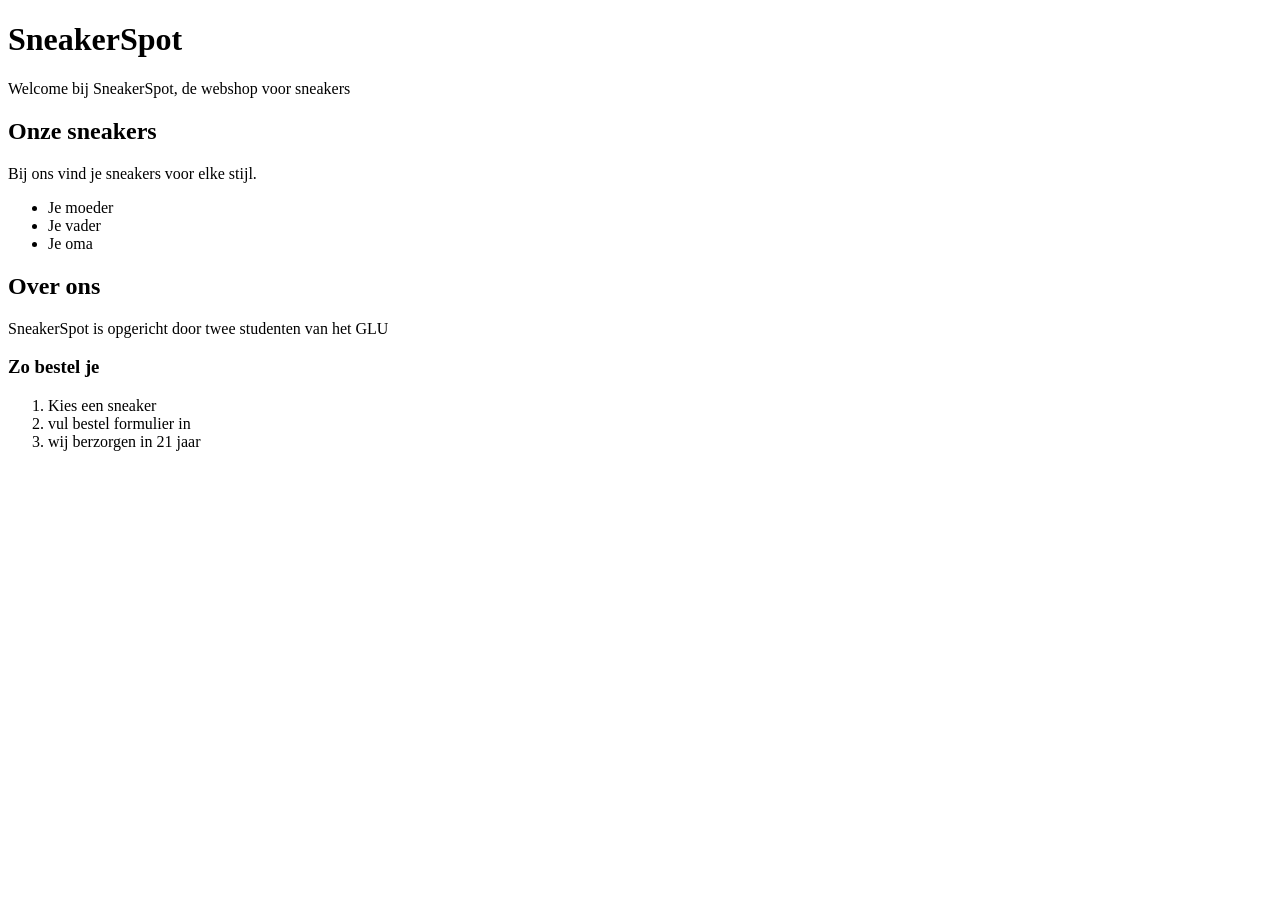
<file: workshops/index.html>
<!DOCTYPE html>
<html lang="nl">
<head>
    <meta charset="UTF-8">
    <meta name="viewport" content="width=device-width, initial-scale=1.0">
    <title>Mijn eerste pagina</title>
</head>
<body>

<h1>SneakerSpot</h1>
<p>Welcome bij SneakerSpot, de webshop voor sneakers</p>

<h2>Onze sneakers</h2> 
<p>Bij ons vind je sneakers voor elke stijl.</p>

<ul>
    <li>Je moeder</li>
    <li>Je vader</li>
    <li>Je oma</li>
</ul>

<!-- hahhahaha -->
<h2>Over ons</h2>
<p>SneakerSpot is opgericht door twee studenten van het GLU</p>

<h3>Zo bestel je</h3>
<ol>
    <li>Kies een sneaker</li>
    <li>vul bestel formulier in</li>
    <li>wij berzorgen in 21 jaar</li>
</ol>


</body>
</html>
</file>
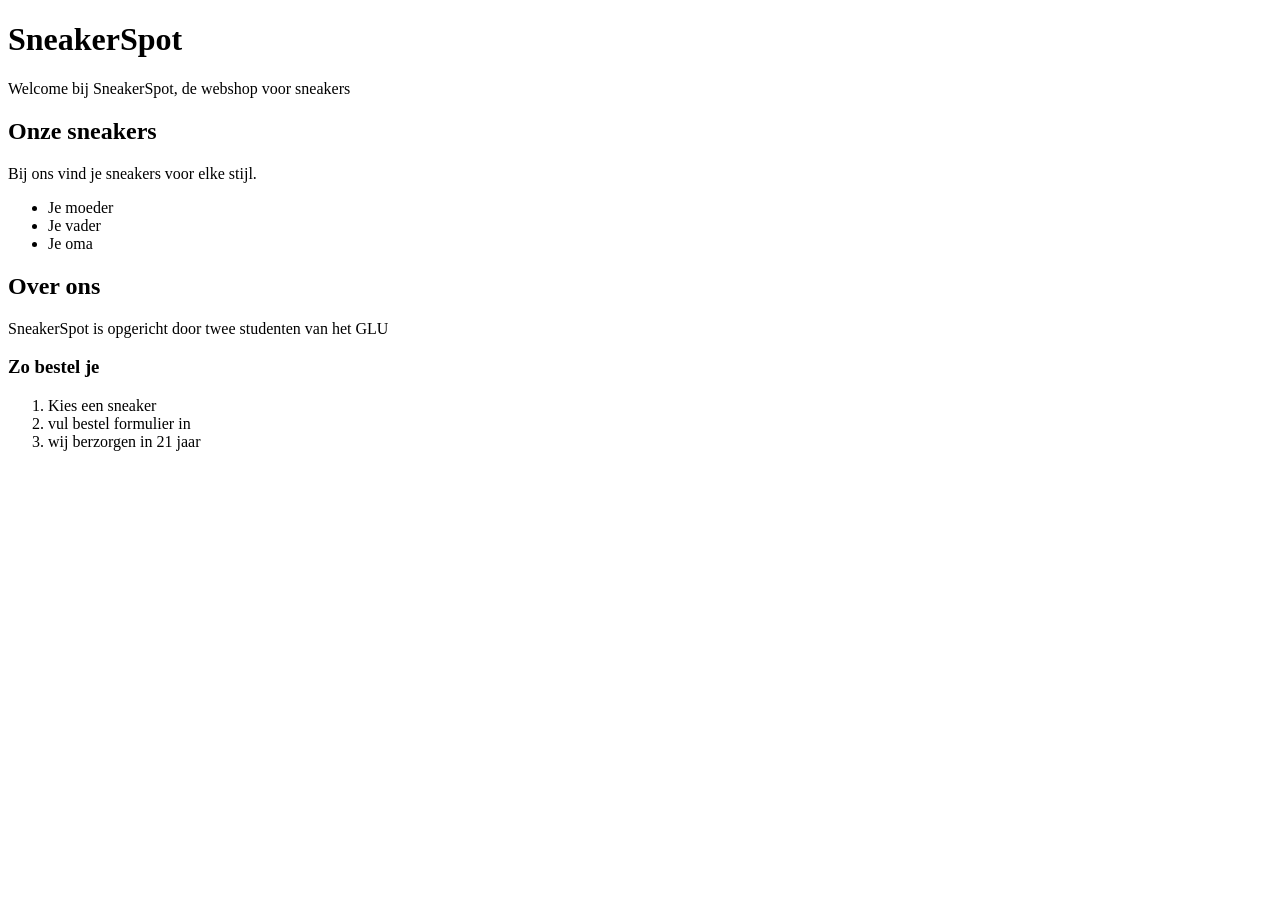
<file: workshops/workshop.1/index.html>
<!DOCTYPE html>
<html lang="en">
<head>
    <meta charset="UTF-8">
    <meta name="viewport" content="width=device-width, initial-scale=1.0">
    <title>Mijn eerste pagina</title>
</head>
<body>

<h1>SneakerSpot</h1>
<p>Welcome bij SneakerSpot, de webshop voor sneakers</p>

<h2>Onze sneakers</h2> 
<p>Bij ons vind je sneakers voor elke stijl.</p>

<ul>
    <li>Je moeder</li>
    <li>Je vader</li>
    <li>Je oma</li>
</ul>

<!-- hahhahaha -->
<h2>Over ons</h2>
<p>SneakerSpot is opgericht door twee studenten van het GLU</p>

<h3>Zo bestel je</h3>
<ol>
    <li>Kies een sneaker</li>
    <li>vul bestel formulier in</li>
    <li>wij berzorgen in 21 jaar</li>
</ol>


</body>
</html>
</file>
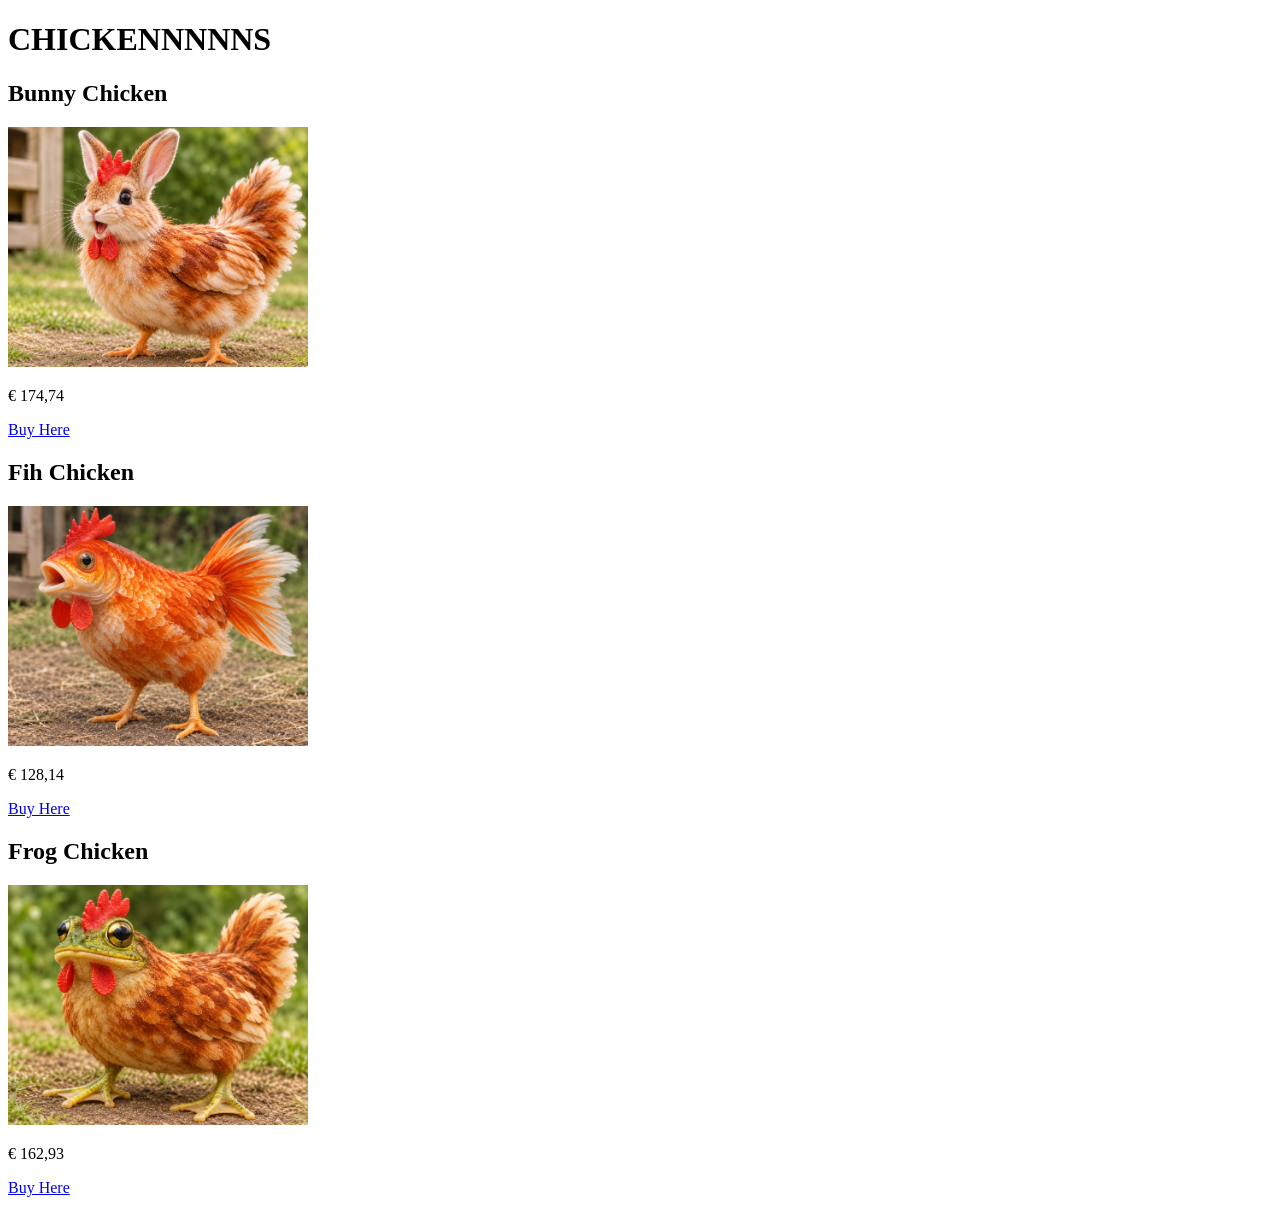
<file: workshops/workshop.2/index.html>
<!DOCTYPE html>
<html lang="en">
<head>
    <meta charset="UTF-8">
    <meta name="viewport" content="width=device-width, initial-scale=1.0">
    <title>Chicken</title>
</head>
<body>
 
<h1>CHICKENNNNNS</h1>

<h2>Bunny Chicken</h2>
<img src="Chickens/Bunny.png" alt="Bunny chicken" width="300">
<p>&euro; 174,74</p>
<a href="detail.html">Buy Here</a>

<h2>Fih Chicken</h2>
<img src="Chickens/Fish.png" alt="Fish chicken" width="300">
<p>&euro; 128,14</p>
<a href="detail.html">Buy Here</a>

<h2>Frog Chicken</h2>
<img src="Chickens/Frog.png" alt="Frog chicken" width="300">
<p>&euro; 162,93</p>
<a href="detail.html">Buy Here</a>


</body>
</html>
</file>
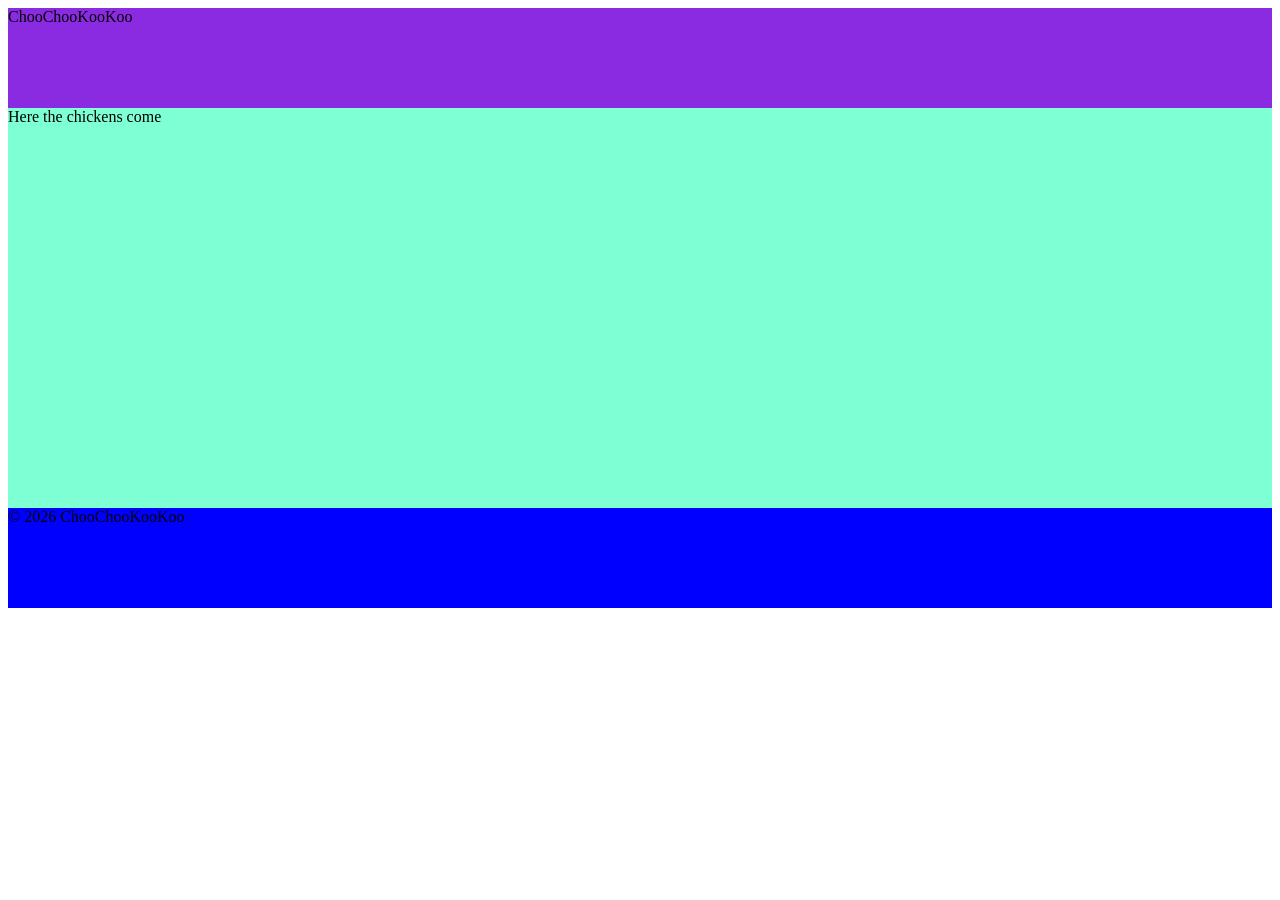
<file: workshops/workshop.3/index.html>
<!DOCTYPE html>
<html lang="en">
<head>
    <meta charset="UTF-8">
    <meta name="viewport" content="width=device-width, initial-scale=1.0">
    <title>ChooChooKooKoo</title>
    <link rel="stylesheet" href="css/style.css">
</head>
<body>
    <div id="container">
        <div id="header">ChooChooKooKoo</div> <!-- end of the header-->
        <div id="content">Here the chickens come</div> <!-- end of content-->
        <div id="footer">&copy; 2026 ChooChooKooKoo</div> <!-- end of the footer-->
    </div>
</body>
</html>
</file>
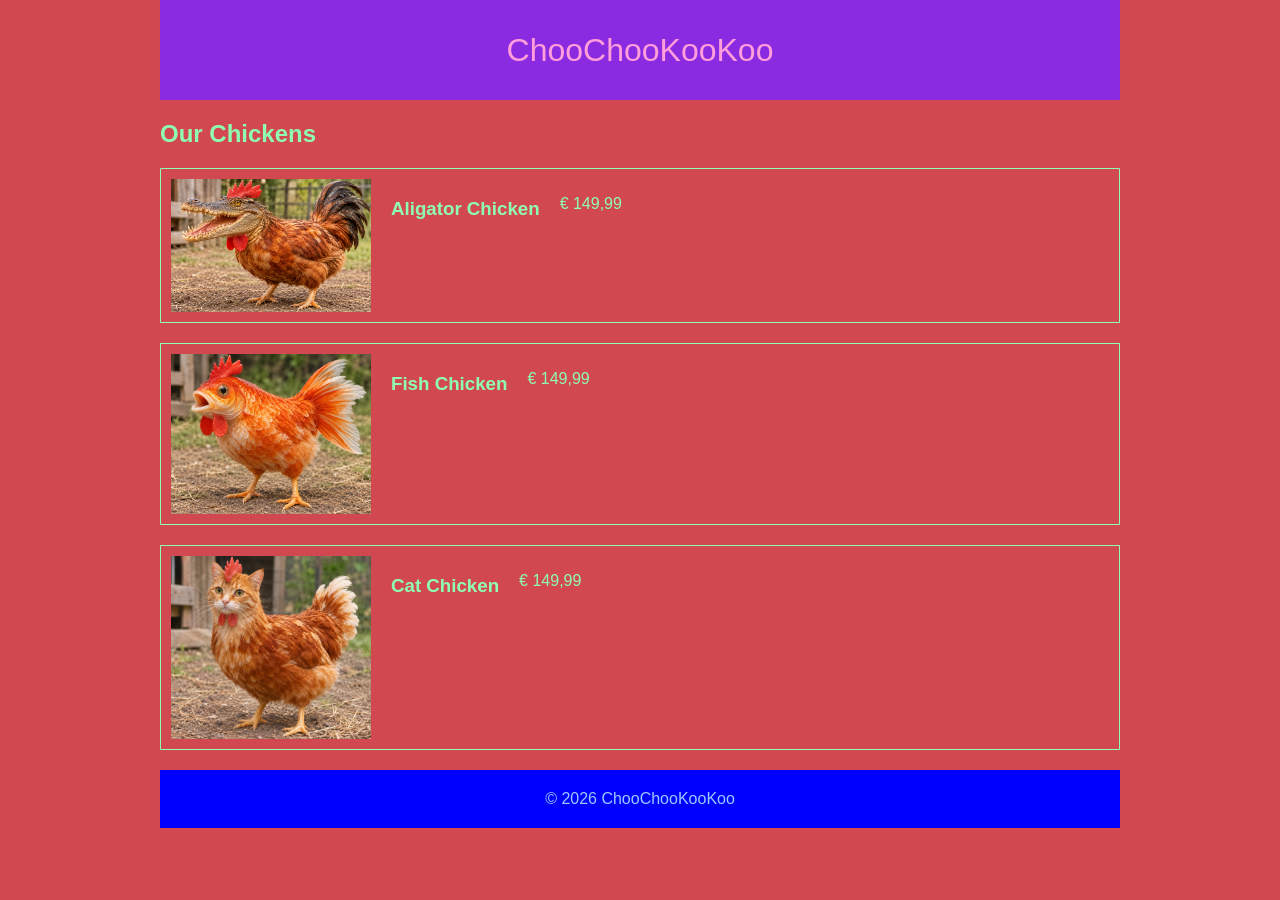
<file: workshops/workshop.4/index.html>
<!DOCTYPE html>
<html lang="en">
<head>
    <meta charset="UTF-8">
    <meta name="viewport" content="width=device-width, initial-scale=1.0">
    <title>ChooChooKooKoo</title>
    <link rel="stylesheet" href="css/style.css">
</head>
<body>

<div id="container">
        
        <div id="header">ChooChooKooKoo</div> 

    <div id="content">
        <h2>Our Chickens</h2>

        <div class="product">
            <img src="chickens/Aligator.png" alt="Aligator Chicken">
            <h3>Aligator Chicken</h3>
            <p class="price">&euro; 149,99
    </p>
        </div>

        <div class="product">
            <img src="chickens/Fish.png" alt="Fish Chicken">
            <h3>Fish Chicken</h3>
            <p class="price">&euro; 149,99
    </p>
        </div>

        <div class="product">
            <img src="chickens/Cat.png" alt="Cat Chicken">
            <h3>Cat Chicken</h3>
            <p class="price">&euro; 149,99
    </p>
        </div>
        
        <div id="footer">&copy; 2026 ChooChooKooKoo</div> <!-- end of the footer-->
    
    </div> <!-- end of the content-->
</div> <!-- end of the container -->

</body>
</html>
</file>
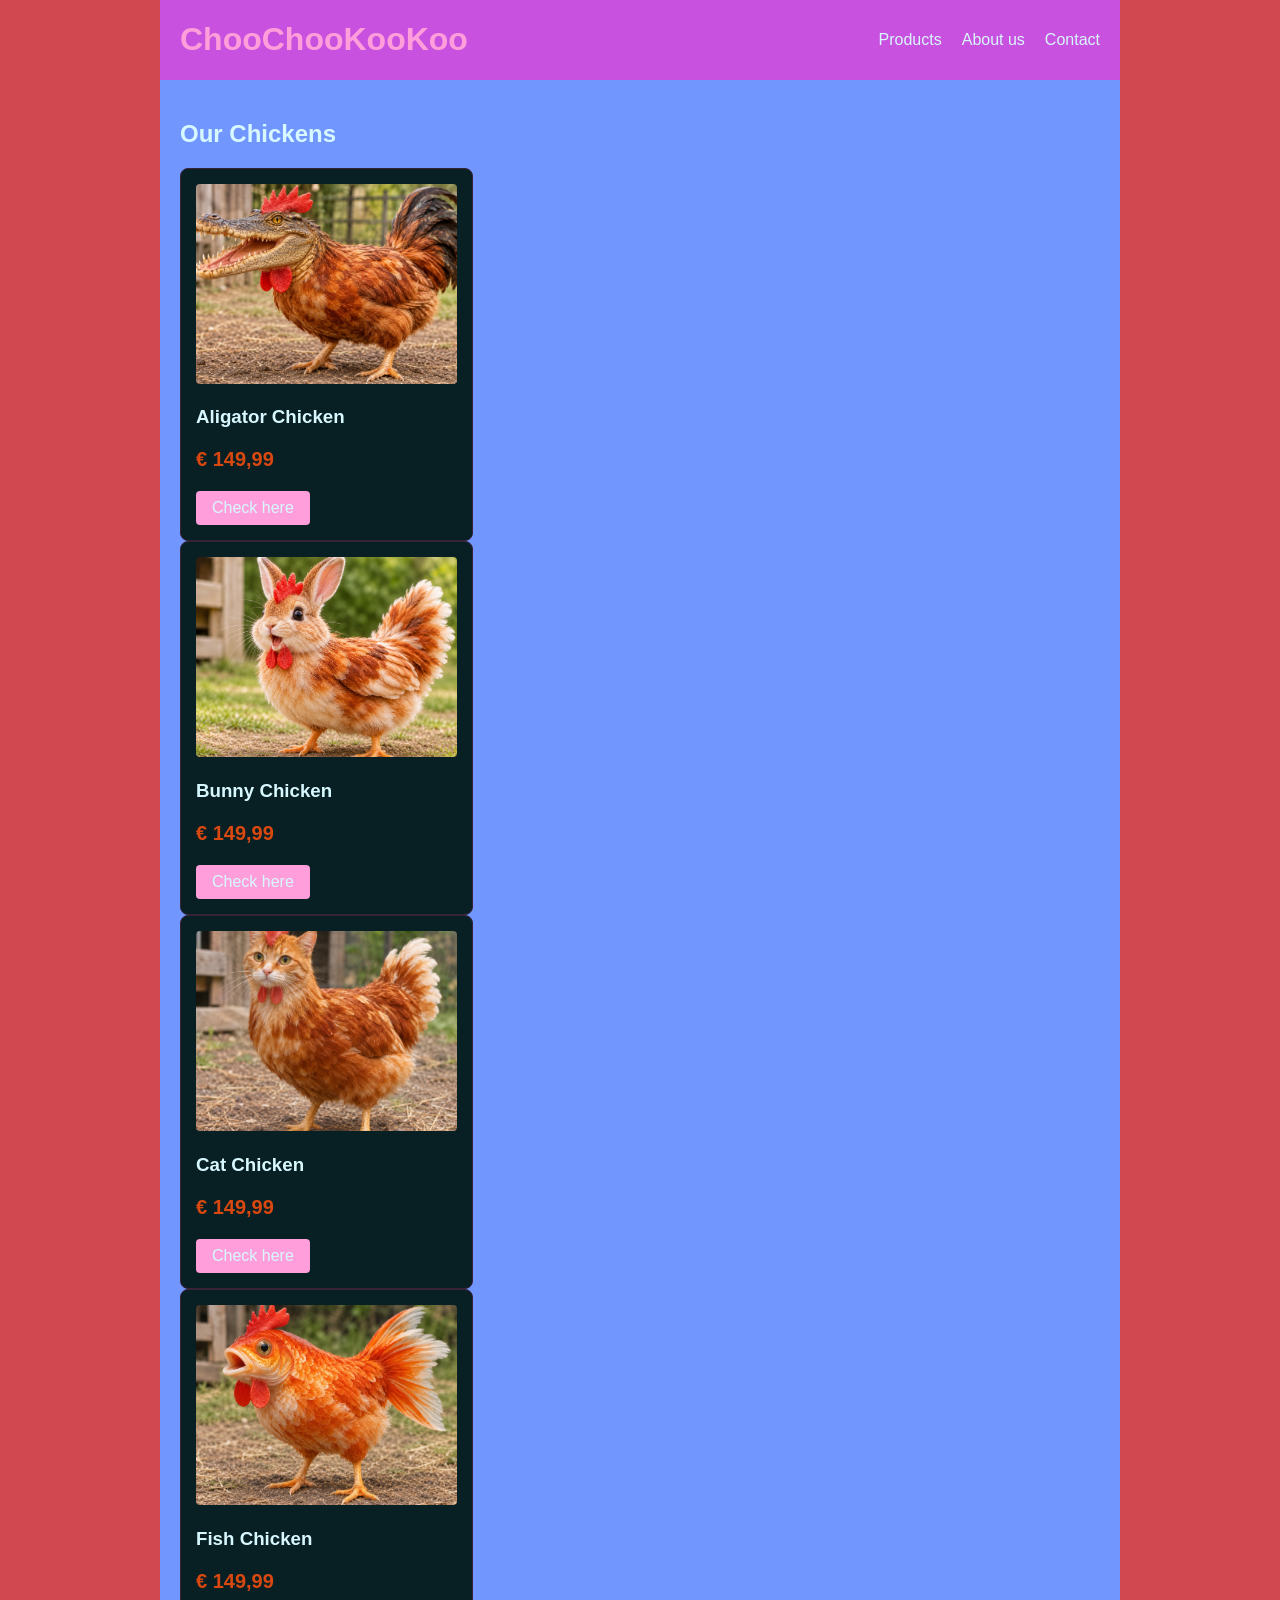
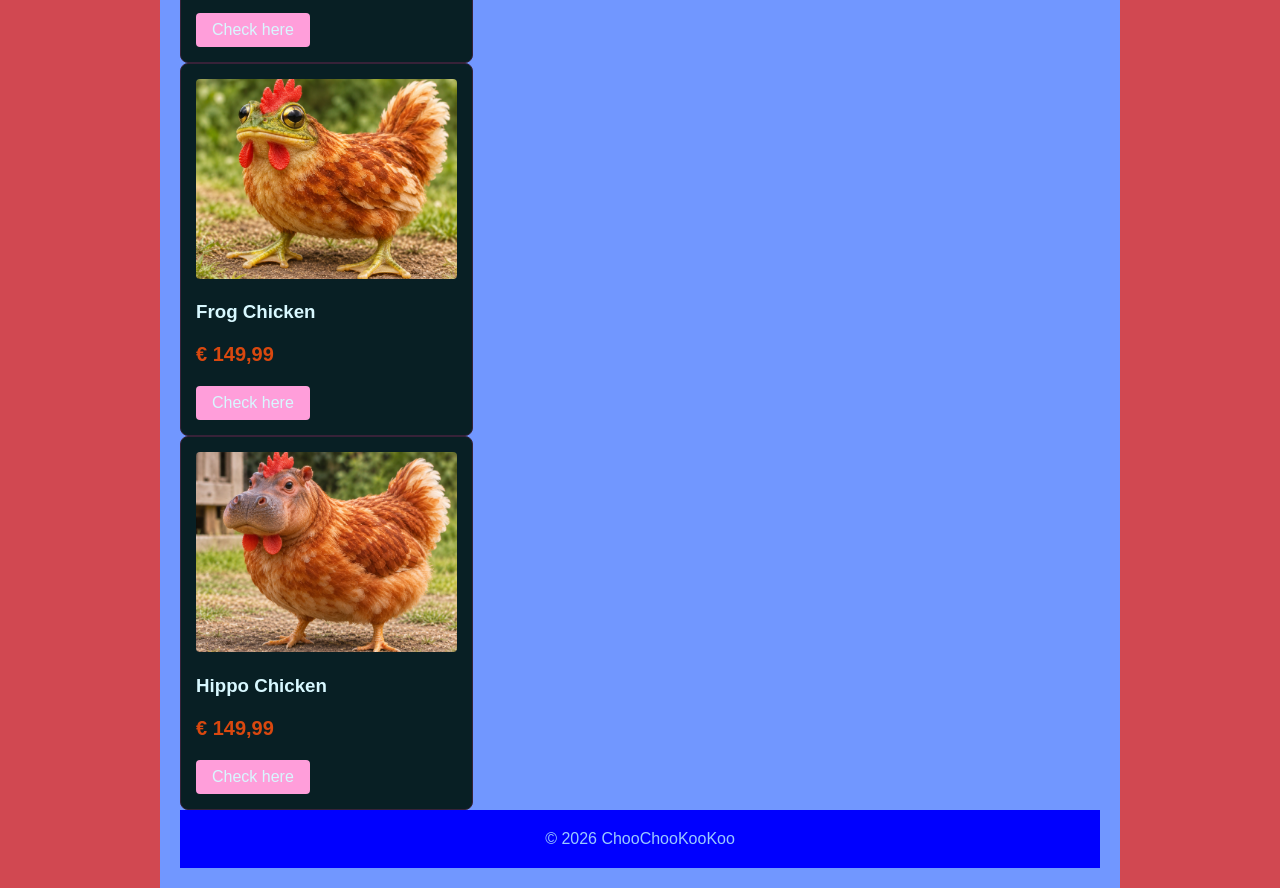
<file: workshops/workshop.6/index.html>
<!DOCTYPE html>
<html lang="en">
<head>
    <meta charset="UTF-8">
    <meta name="viewport" content="width=device-width, initial-scale=1.0">
    <title>ChooChooKooKoo</title>
    <link rel="stylesheet" href="css/style.css">
</head>
<body>

<div id="container">
        
        <div id="header">
            <h1>ChooChooKooKoo</h1>
            <ul id="menu">
                <li><a href="index.html">Products</a></li>
                <li><a href="#">About us</a></li>
                <li><a href="#">Contact</a></li>
            </ul>
        </div> 

    <div id="content">
        <h2>Our Chickens</h2>

        <div class="product">
            <img src="chickens/Aligator.png" alt="Aligator Chicken">
            <h3>Aligator Chicken</h3>
            <p class="price">&euro; 149,99</p>
            <a href="detail.html" class="button">Check here</a>
        </div>

        <div class="product">
            <img src="chickens/Bunny.png" alt="Bunny Chicken">
            <h3>Bunny Chicken</h3>
            <p class="price">&euro; 149,99</p>
            <a href="detail.html" class="button">Check here</a>
        </div>

        <div class="product">
            <img src="chickens/Cat.png" alt="Cat Chicken">
            <h3>Cat Chicken</h3>
            <p class="price">&euro; 149,99</p>
            <a href="detail.html" class="button">Check here</a>
        </div>

        <div class="product">
            <img src="chickens/Fish.png" alt="Fish Chicken">
            <h3>Fish Chicken</h3>
            <p class="price">&euro; 149,99</p>
            <a href="detail.html" class="button">Check here</a>
        </div>

        <div class="product">
            <img src="chickens/Frog.png" alt="Frog Chicken">
            <h3>Frog Chicken</h3>
            <p class="price">&euro; 149,99</p>
            <a href="detail.html" class="button">Check here</a>
        </div>

        <div class="product">
            <img src="chickens/Hippo.png" alt="Hippo Chicken">
            <h3>Hippo Chicken</h3>
            <p class="price">&euro; 149,99</p>
            <a href="detail.html" class="button">Check here</a>
        </div>

        <div id="footer">&copy; 2026 ChooChooKooKoo</div> <!-- end of the footer-->
    
    </div> <!-- end of the content-->
</div> <!-- end of the container -->

</body>
</html>
</file>
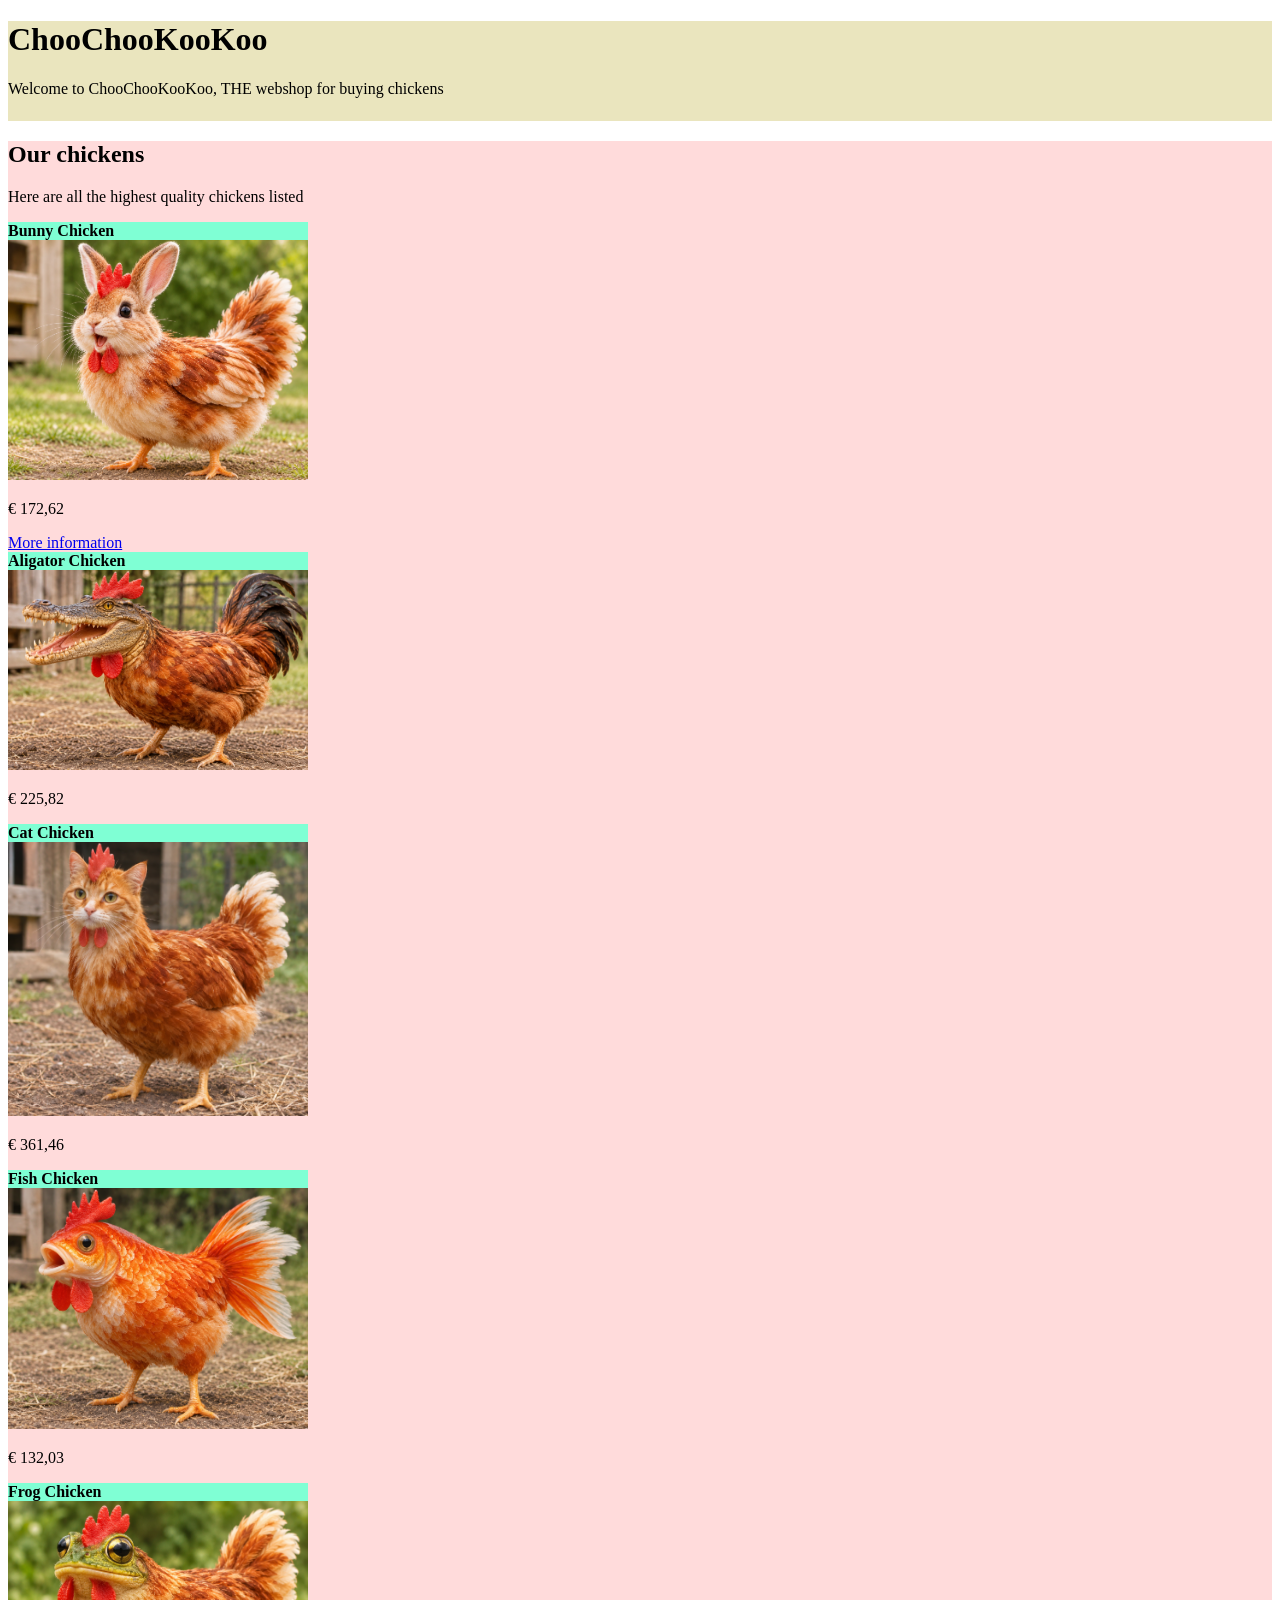
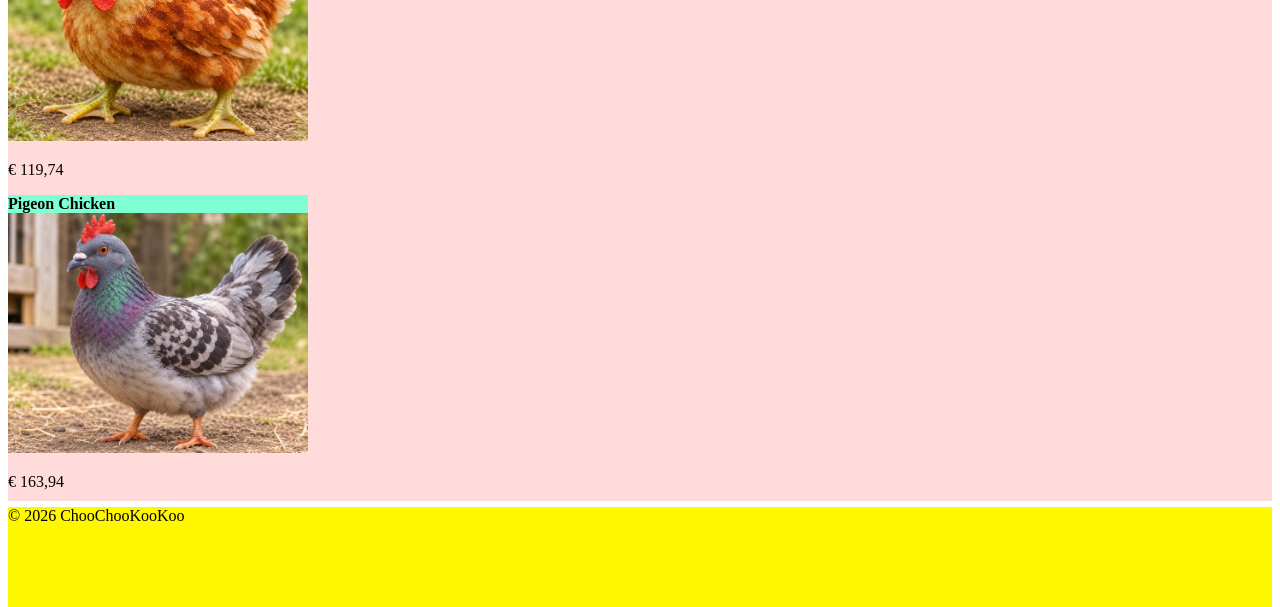
<file: workshops/weekopdrachten/weekopdracht.1/index.html>
<!DOCTYPE html>
<html lang="en">
<head>
    <meta charset="UTF-8">
    <meta name="viewport" content="width=device-width, initial-scale=1.0">
    <title>ChooChooKooKoo</title>
    <link rel="stylesheet" href="css/style.css">
</head>
<body>
<div id="container">

<div id="header"><h1>ChooChooKooKoo</h1>
<p>Welcome to ChooChooKooKoo, THE webshop for buying chickens</p></div> <!--end of the header-->
 
<div id="content"><h2>Our chickens</h2>
<p>Here are all the highest quality chickens listed</p>


<div class="product">Bunny Chicken</div>
    <img src="Pictures/Bunny.png" alt="Bunny chicken" width="300">
    <p>&euro; 172,62</p>
    <a href="detail.html">More information</a>
<div class="product">Aligator Chicken</div>
    <img src="Pictures/Aligator.png" alt="Bunny chicken" width="300">
    <p>&euro; 225,82</p>
<div class="product">Cat Chicken</div>
    <img src="Pictures/Cat.png" alt="Bunny chicken" width="300">
    <p>&euro; 361,46</p>
 <div class="product">Fish Chicken</div>
    <img src="Pictures/Fish.png" alt="Bunny chicken" width="300">
    <p>&euro; 132,03</p>
 <div class="product">Frog Chicken</div>
    <img src="Pictures/Frog.png" alt="Bunny chicken" width="300">
    <p>&euro; 119,74</p>
 <div class="product">Pigeon Chicken</div>
    <img src="Pictures/Pigeon.png" alt="Bunny chicken" width="300">
    <p>&euro; 163,94</p>

    <div id="footer">&copy; 2026 ChooChooKooKoo</div> <!-- end of the footer-->
</div>

</body>
</html>
</file>
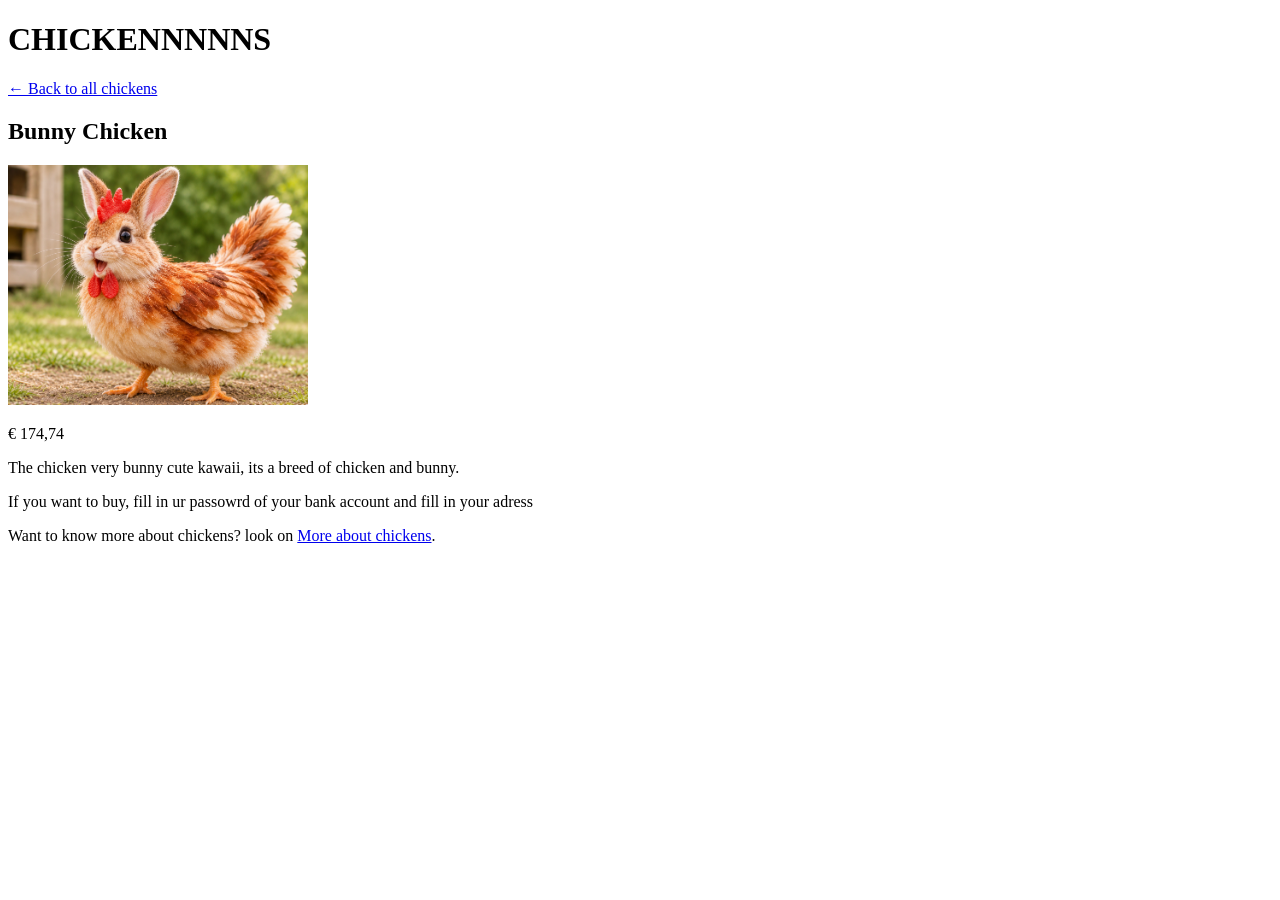
<file: workshops/workshop.2/detail.html>
<!DOCTYPE html>
<html lang="en">
<head>
    <meta charset="UTF-8">
    <meta name="viewport" content="width=\, initial-scale=1.0">
    <title>Chicken</title>
</head>
<body>

<h1>CHICKENNNNNS</h1>
<a href="index.html">&larr; Back to all chickens</a>
 
<h2>Bunny Chicken</h2>
<img src="Chickens/Bunny.png" alt="Bunny chicken" width="300">
<p>&euro; 174,74</p>
<p>The chicken very bunny cute kawaii, its a breed of chicken and bunny.</p>
<p>If you want to buy, fill in ur passowrd of your bank account and fill in your adress</p>
<p>Want to know more about chickens? look on <a href="https://en.wikipedia.org/wiki/Chicken_wing" target="_blank">More about chickens</a>.</p>

</body>
</html>
</file>
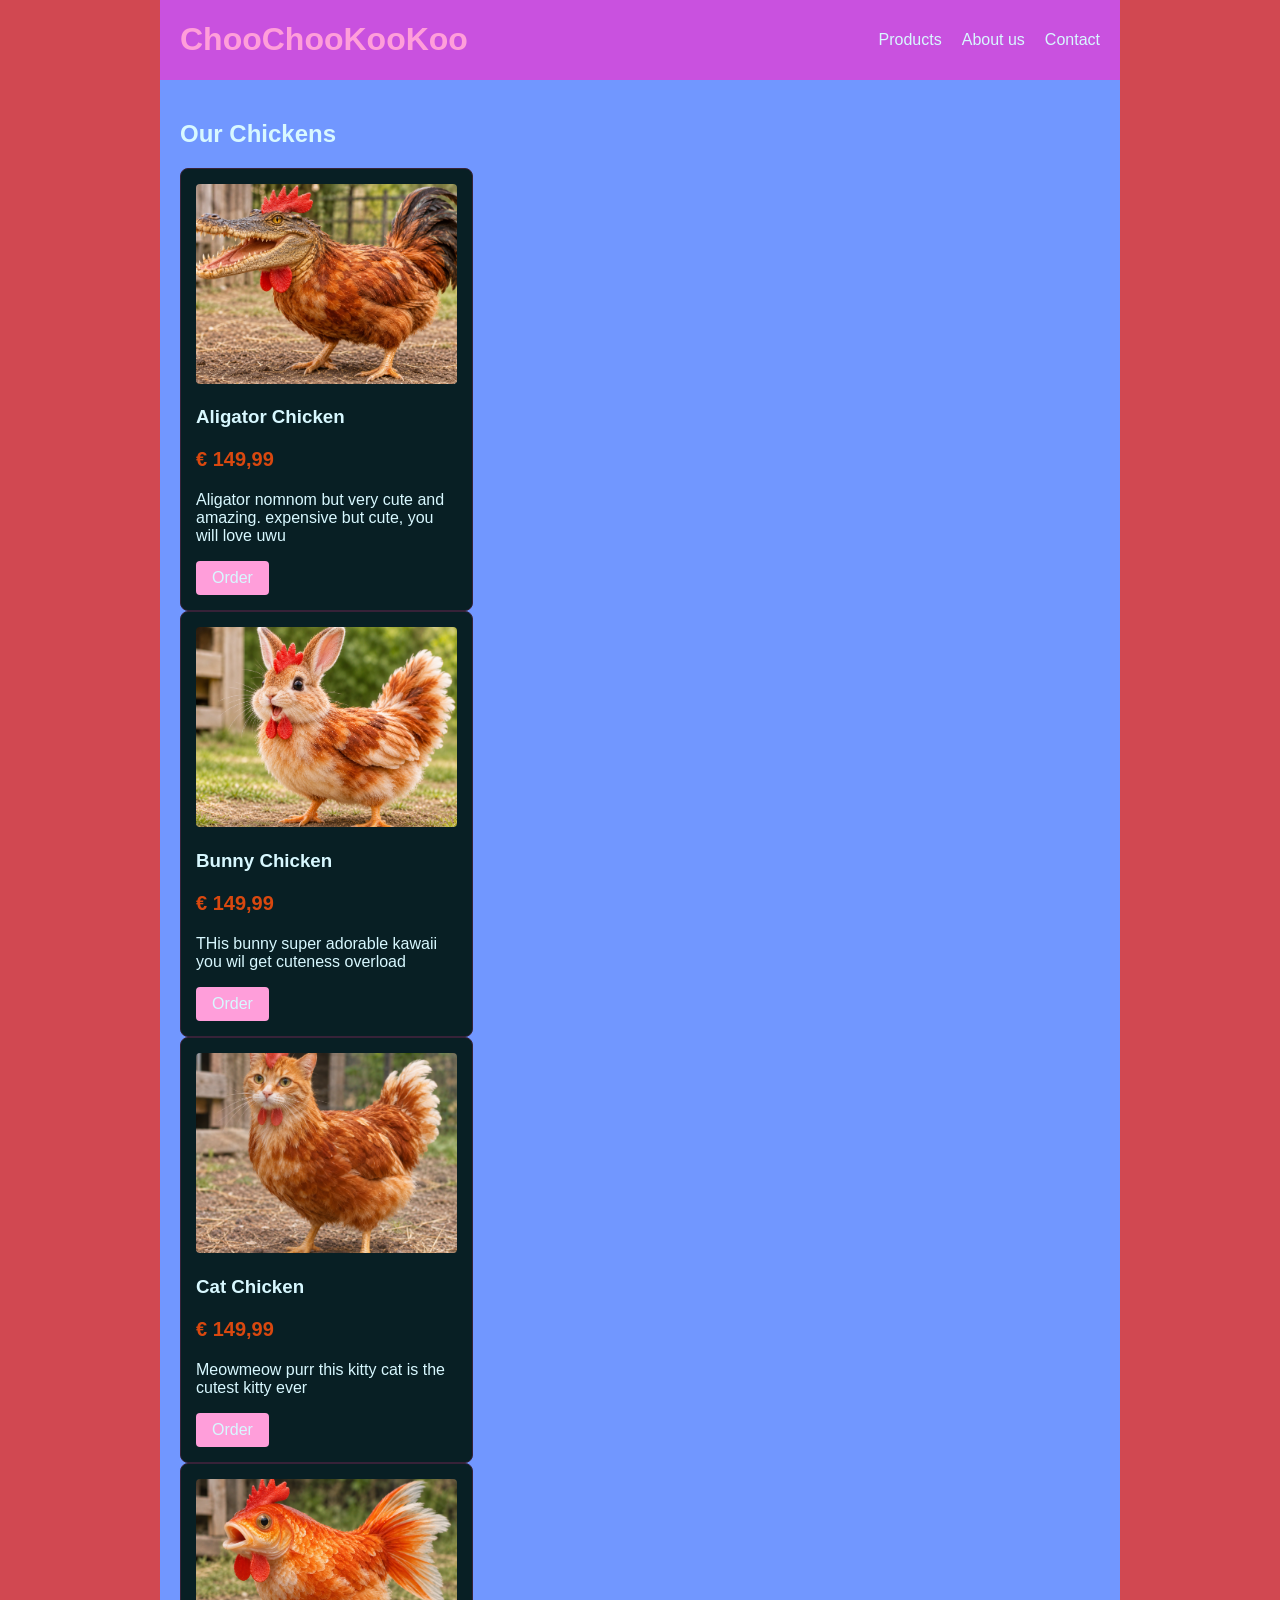
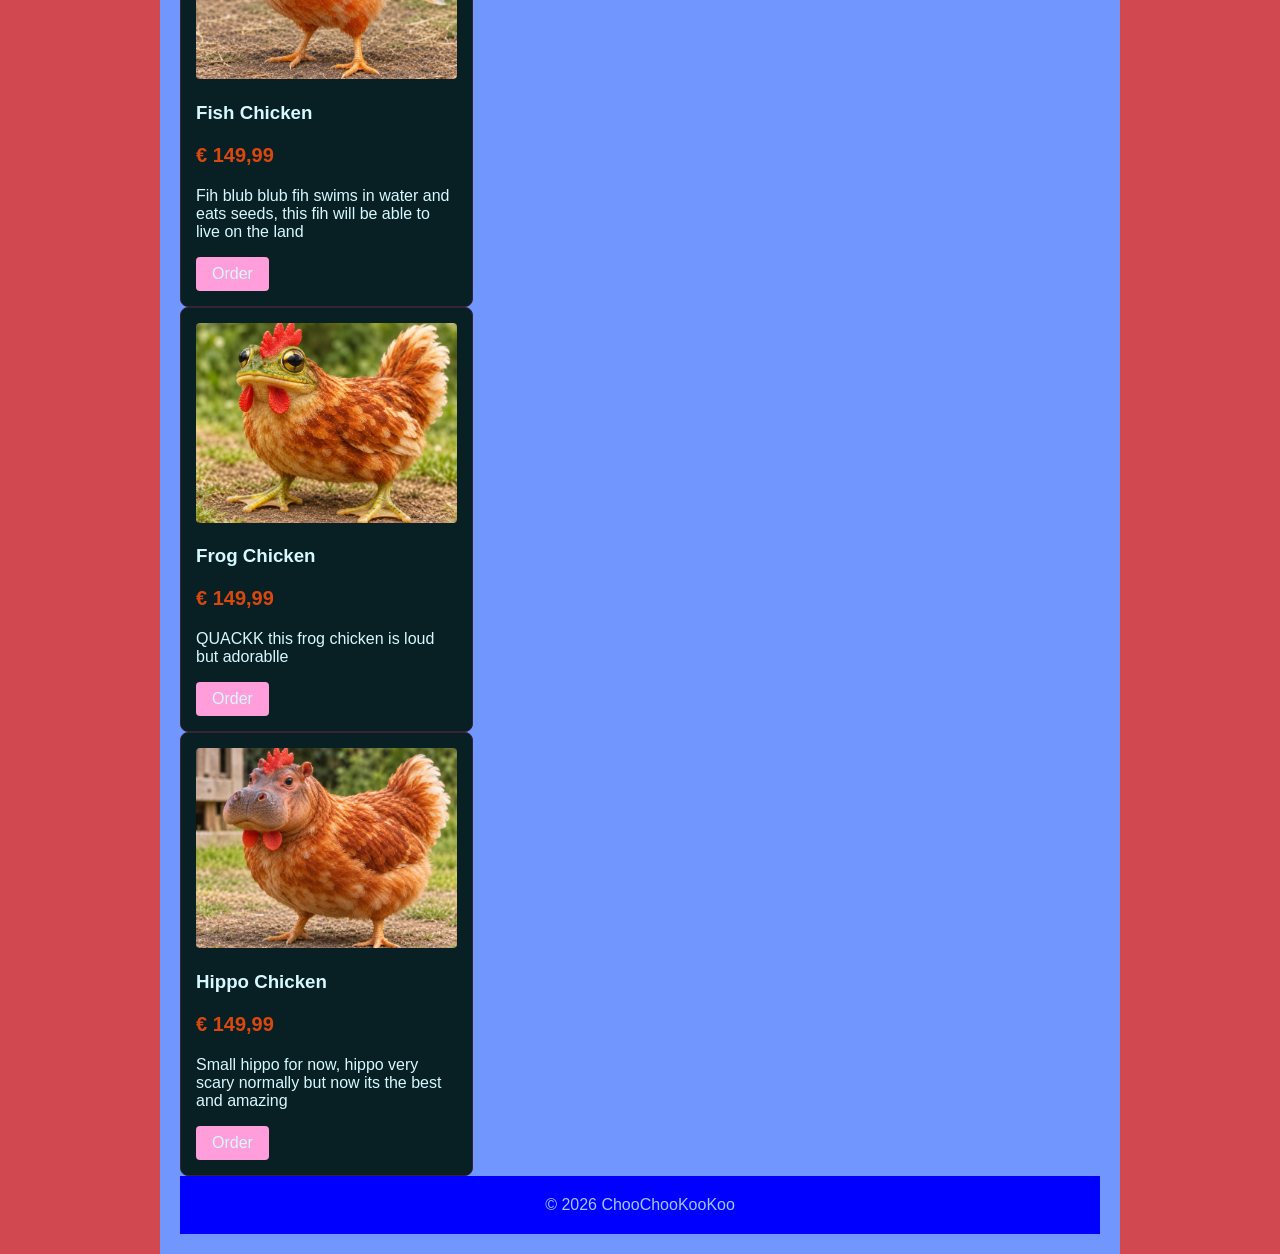
<file: workshops/workshop.6/detail.html>
<!DOCTYPE html>
<html lang="en">
<head>
    <meta charset="UTF-8">
    <meta name="viewport" content="width=device-width, initial-scale=1.0">
    <title>ChooChooKooKoo</title>
    <link rel="stylesheet" href="css/style.css">
</head>
<body>

<div id="container">
        
        <div id="header">
            <h1>ChooChooKooKoo</h1>
            <ul id="menu">
                <li><a href="index.html">Products</a></li>
                <li><a href="#">About us</a></li>
                <li><a href="#">Contact</a></li>
            </ul>
        </div> 

    <div id="content">
        <h2>Our Chickens</h2>

        <div class="product">
            <img src="chickens/Aligator.png" alt="Aligator Chicken">
            <h3>Aligator Chicken</h3>
            <p class="price">&euro; 149,99</p>
            <p> Aligator nomnom but very cute and amazing.
                expensive but cute, you will love uwu
            </p>
            <a href="order.html" class="button">Order</a>
        </div>

        <div class="product">
            <img src="chickens/Bunny.png" alt="Bunny Chicken">
            <h3>Bunny Chicken</h3>
            <p class="price">&euro; 149,99</p>
             <p> THis bunny super adorable kawaii you wil get
                cuteness overload
            </p>
            <a href="order.html" class="button">Order</a>
        </div>

        <div class="product">
            <img src="chickens/Cat.png" alt="Cat Chicken">
            <h3>Cat Chicken</h3>
            <p class="price">&euro; 149,99</p>
             <p> Meowmeow purr this kitty cat is the cutest
                kitty ever
            </p>
            <a href="order.html" class="button">Order</a>
        </div>

        <div class="product">
            <img src="chickens/Fish.png" alt="Fish Chicken">
            <h3>Fish Chicken</h3>
            <p class="price">&euro; 149,99</p>
            <p> Fih blub blub fih swims in water and eats
                seeds, this fih will be able to live on the land
            </p>
            <a href="order.html" class="button">Order</a>
        </div>

        <div class="product">
            <img src="chickens/Frog.png" alt="Frog Chicken">
            <h3>Frog Chicken</h3>
            <p class="price">&euro; 149,99</p>
             <p> QUACKK this frog chicken is loud but adorablle
            </p>
            <a href="order.html" class="button">Order</a>
        </div>

        <div class="product">
            <img src="chickens/Hippo.png" alt="Hippo Chicken">
            <h3>Hippo Chicken</h3>
            <p class="price">&euro; 149,99</p>
            <p> Small hippo for now, hippo very scary normally but now
                its the best and amazing
            </p>
            <a href="order.html" class="button">Order</a>
        </div>

        <div id="footer">&copy; 2026 ChooChooKooKoo</div> <!-- end of the footer-->
    
    </div> <!-- end of the content-->
</div> <!-- end of the container -->

</body>
</html>
</file>
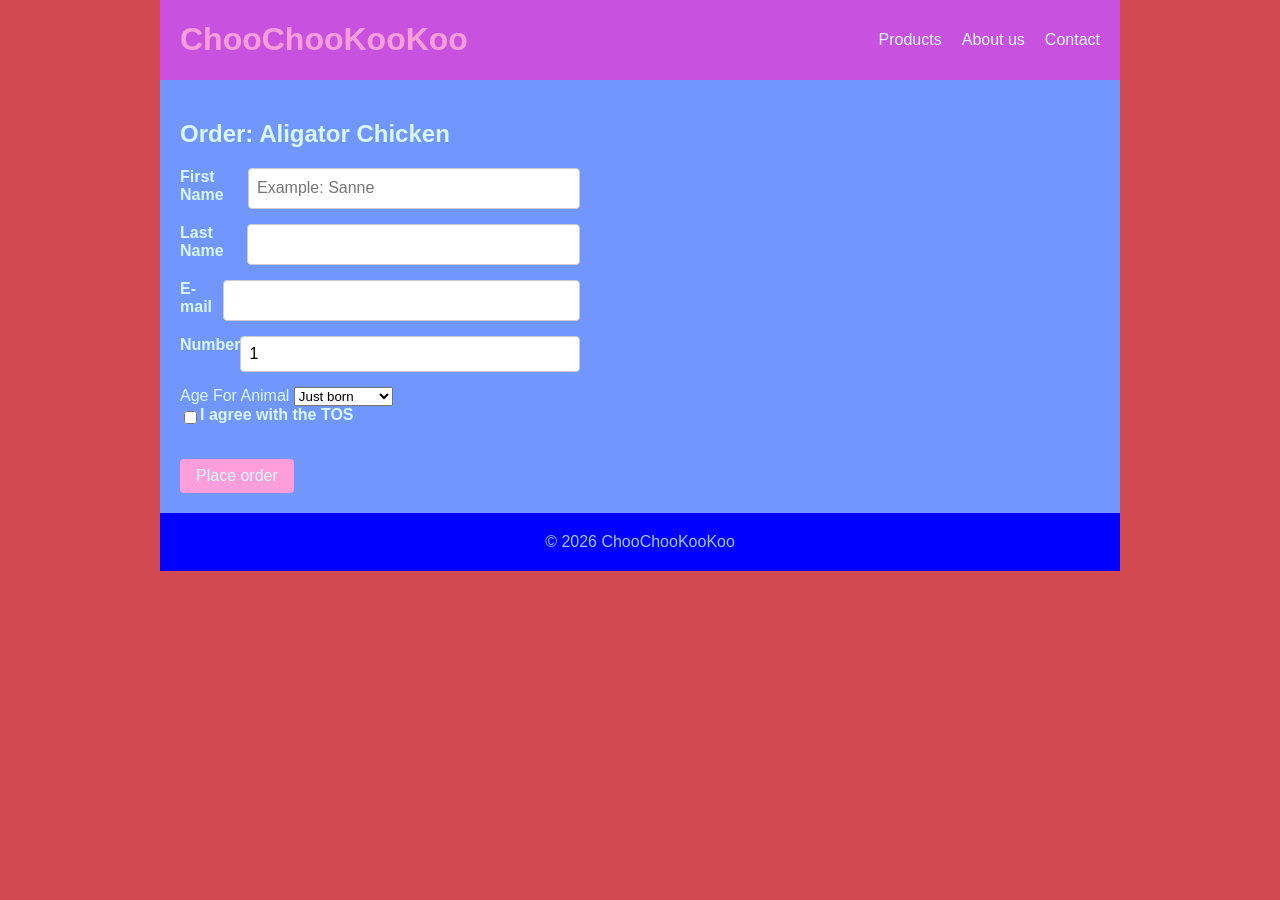
<file: workshops/workshop.7/order.html>
<!DOCTYPE html>
<html lang="en">
<head>
    <meta charset="UTF-8">
    <meta name="viewport" content="width=device-width, initial-scale=1.0">
    <title>ChooChooKooKoo</title>
    <link rel="stylesheet" href="css/style.css">
</head>
<body>

<div id="container">
        
        <div id="header">
            <h1>ChooChooKooKoo</h1>
            <ul id="menu">
                <li><a href="index.html">Products</a></li>
                <li><a href="#">About us</a></li>
                <li><a href="#">Contact</a></li>
            </ul>
        </div> 

    <div id="content">
    
        <h2>Order: Aligator Chicken</h2>
        <form class="forms">

            <div class="field">
                <label for="First Name">First Name</label>
                <input type="text" id="First Name" name="First Name" placeholder="Example: Sanne" required>
            </div>

            <div class="field">
                <label for="Last Name">Last Name</label>
                <input type="text" id="Last Name" name="Last Name" required>
            </div>

            <div class="field">
                <label for="email">E-mail</label>
                <input type="email" id="email" name="email" required>
            </div>

            <div class="field">
                <label for="number">Number</label>
                <input type="number" id="number" name="number" min="1" max="10" value="1" required>
            </div>

            <div class field>
                <label for="age">Age For Animal</label>
                <select id="age" name="age">
                    <option value="just born">Just born</option>
                    <option value="baby">Baby</option>
                    <option value="teenager">Teeneager</option>
                    <option value="adult">Adult</option>
                    <option value="old and grey">Old and grey</option>
                </select>
            </div>

        <div class="field checkmark">
            <div class="field">
                <input type="checkbox" id="TOS" name="TOS" required>
                <label for="TOS">I agree with the TOS</label>
            </div>
        </div>

            <input type="submit" value="Place order" class="button">

        </form>
        
    </div> <!-- end of the content-->
    <div id="footer">&copy; 2026 ChooChooKooKoo</div> <!-- end of the footer-->
    
</div> <!-- end of the container -->

</body>
</html>
</file>
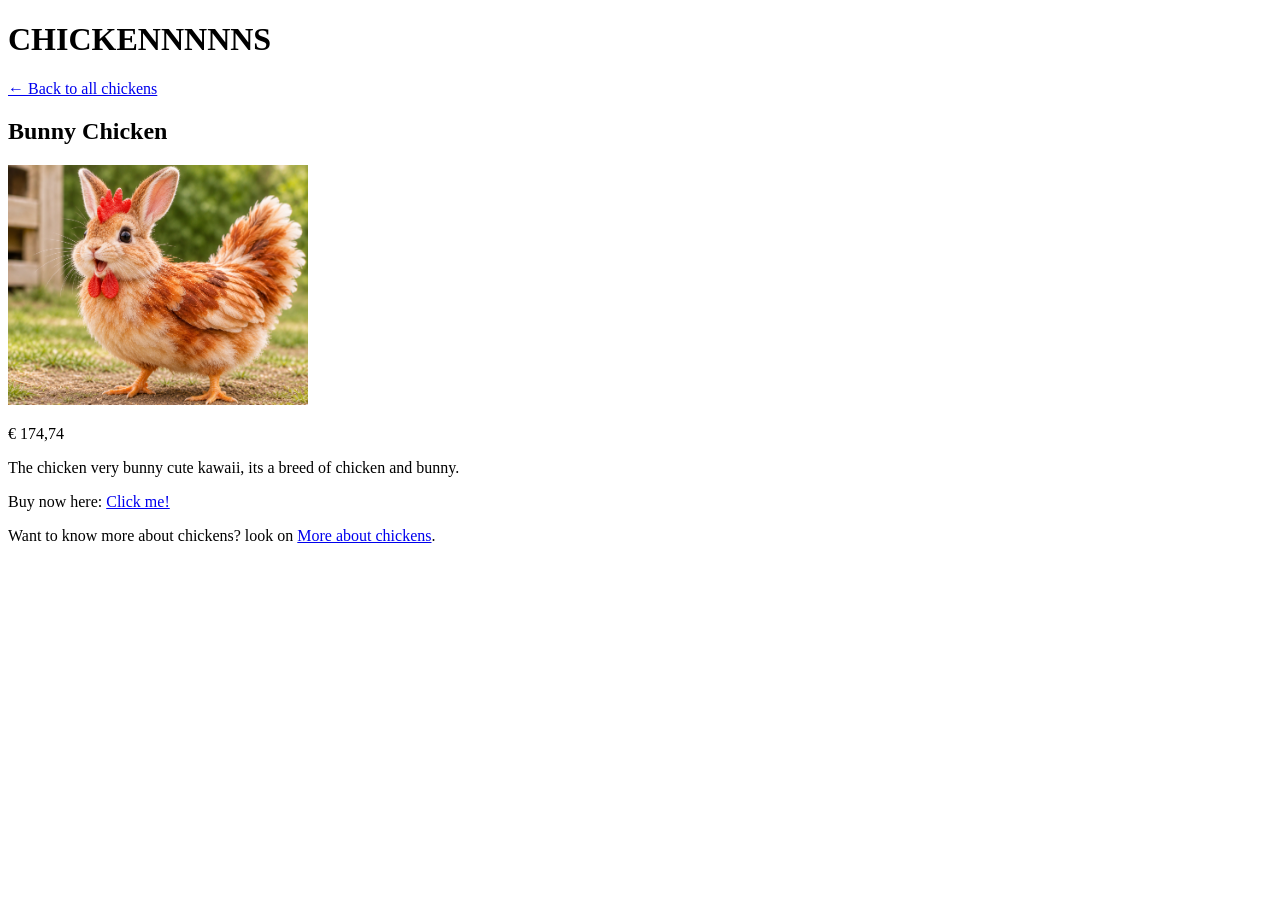
<file: workshops/weekopdrachten/weekopdracht.1/detail.html>
<!DOCTYPE html>
<html lang="en">
<head>
    <meta charset="UTF-8">
    <meta name="viewport" content="width=device-width, initial-scale=1.0">
    <title>ChooChooKooKoo</title>
</head>
<body>

<h1>CHICKENNNNNS</h1>
<a href="index.html">&larr; Back to all chickens</a>
 
<h2>Bunny Chicken</h2>
<img src="Pictures/Bunny.png" alt="Bunny chicken" width="300">
<p>&euro; 174,74</p>
<p>The chicken very bunny cute kawaii, its a breed of chicken and bunny.</p>
<p>Buy now here: <a href="https://www.youtube.com/watch?v=xvFZjo5PgG0" target="_blank">Click me! </a></p>
<p>Want to know more about chickens? look on <a href="https://en.wikipedia.org/wiki/Chicken_wing" target="_blank">More about chickens</a>.</p>
 
</body>
</html>
</file>
<file: workshops/workshop.3/css/style.css>
#header {
    background-color: blueviolet;
    height: 100px;
}

#content {
    background-color: aquamarine;
    height: 400px;
}

#footer {
    background-color: blue;
    height: 100px;
}
</file>
<file: workshops/workshop.4/css/style.css>
* {
    box-sizing: border-box; /* padding telt mee in de breedte */
}

body {
    font-family: Arial, sans-serif;
    color: #8effae;
    margin: 0;
    background-color: rgb(209, 72, 81);
}

#header {
    background-color: blueviolet;
    color: #ff9eda;
    height: 100px;
    text-align: center; 
    font-size: 32px;
    line-height: 100px;
}

content {
    background-color: #7197ff;
    padding: 20px;
}

#footer {
    background-color: blue;
    color: #9bcaff; 
    padding: 20px;
    text-align: center;
}

#container {
    width: 960px;
    margin: 0 auto;
}

.product {
    border: 1px solid #8effae;
    padding: 10px;
    margin-bottom: 20px;
}

.product img{
    width: 200px;
}

.prijs {
    color: #d9480f;
    font-weight: bold;
    font-size: 20px;
}

.product {
    display: flex;
    gap: 20px;
}
</file>
<file: workshops/workshop.6/css/style.css>
* {
    box-sizing: border-box; /* padding telt mee in de breedte */
}

body {
    font-family: Arial, sans-serif;
    color: #d8f8ff;
    margin: 0;
    background-color: rgb(209, 72, 81);
}

#container {
    width: 960px;
    margin: 0 auto;
}

#header {
    background-color: #c951df;
    color: #ff9eda;
    padding: 0 20px;
    display: flex;
    justify-content: space-between;
    align-items: center;
}

#menu {
    display: flex;
    gap: 20px;
    list-style: none;
}

#menu a {
    color: #d8f8ff;
    text-decoration: none;
}

#content {
    background-color: #7197ff;
    padding: 20px;
}


.products {
    display: flex;
    flex-wrap: wrap;
    gap: 20px;
}

.product {
    width: 293px;
    border: 1px solid #372238;
    border-radius: 8px;
    padding: 15px;
    background-color: #081f24;
}

.product img{
    width: 100%;
    height:200px;
    object-fit: cover;
    border-radius: 4px;
}

.price {
    color: #d9480f;
    font-weight: bold;
    font-size: 20px;
}

.button {
    display: inline-block;
    background-color: #ff9eda;
    color: #d8f8ff;
    padding: 8px 16px;
    border-radius: 4px;
    text-decoration: none;
}

.button:hover {
    background-color: #7197ff;
}

.detail {
    display: flex;
    gap: 30px;
    margin-top: 20px;
}

.detail img {
    width: 450px;
    border-radius: 8px;
}

#footer {
    background-color: blue;
    color: #9bcaff; 
    padding: 20px;
    text-align: center;
}
</file>
<file: workshops/weekopdrachten/weekopdracht.1/css/style.css>
#header {
    background-color: rgb(234, 229, 190);
    height: 100px;
}

#content {
    background-color: rgba(255, 127, 127, 0.279);
    height: 1960px;
}

#footer {
    background-color: rgb(255, 247, 0);
    height: 100px;
}

.product {
    background-color: aquamarine;
    font-weight: bold;
    width: 300px;
}
</file>
<file: workshops/workshop.7/css/style.css>
* {
    box-sizing: border-box; /* padding telt mee in de breedte */
}

body {
    font-family: Arial, sans-serif;
    color: #d8f8ff;
    margin: 0;
    background-color: rgb(209, 72, 81);
}

#container {
    width: 960px;
    margin: 0 auto;
}

#header {
    background-color: #c951df;
    color: #ff9eda;
    padding: 0 20px;
    display: flex;
    justify-content: space-between;
    align-items: center;
}

#menu {
    display: flex;
    gap: 20px;
    list-style: none;
}

#menu a {
    color: #d8f8ff;
    text-decoration: none;
}

#content {
    background-color: #7197ff;
    padding: 20px;
}


.products {
    display: flex;
    flex-wrap: wrap;
    gap: 20px;
}

.product {
    width: 293px;
    border: 1px solid #372238;
    border-radius: 8px;
    padding: 15px;
    background-color: #081f24;
}

.product img{
    width: 100%;
    height:200px;
    object-fit: cover;
    border-radius: 4px;
}

.price {
    color: #d9480f;
    font-weight: bold;
    font-size: 20px;
}

.button {
    display: inline-block;
    background-color: #ff9eda;
    color: #d8f8ff;
    padding: 8px 16px;
    border-radius: 4px;
    text-decoration: none;
}

.button:hover {
    background-color: #7197ff;
}

.detail {
    display: flex;
    gap: 30px;
    margin-top: 20px;
}

.detail img {
    width: 450px;
    border-radius: 8px;
}

#footer {
    background-color: blue;
    color: #9bcaff; 
    padding: 20px;
    text-align: center;
}

.forms {
    max-width: 400px;
}

.field {
    margin-bottom: 15px;
    display: flex;
}

.field label {
    display: block;
    margin-bottom: 5px;
    font-weight: bold;
}

.field input,
.vield select {
    width: 100%;
    padding: 8px;
    border: 1px solid #cccccc;
    border-radius: 4px;
    font-size: 16px;
}

.checkmark {
    display: flex;
    gap: 8px;
    align-items: center;
}

.checkmark input {
    width: auto;
}

input.button {
    border: none;
    font-size: 16px;
    cursor: pointer;
}
</file>
